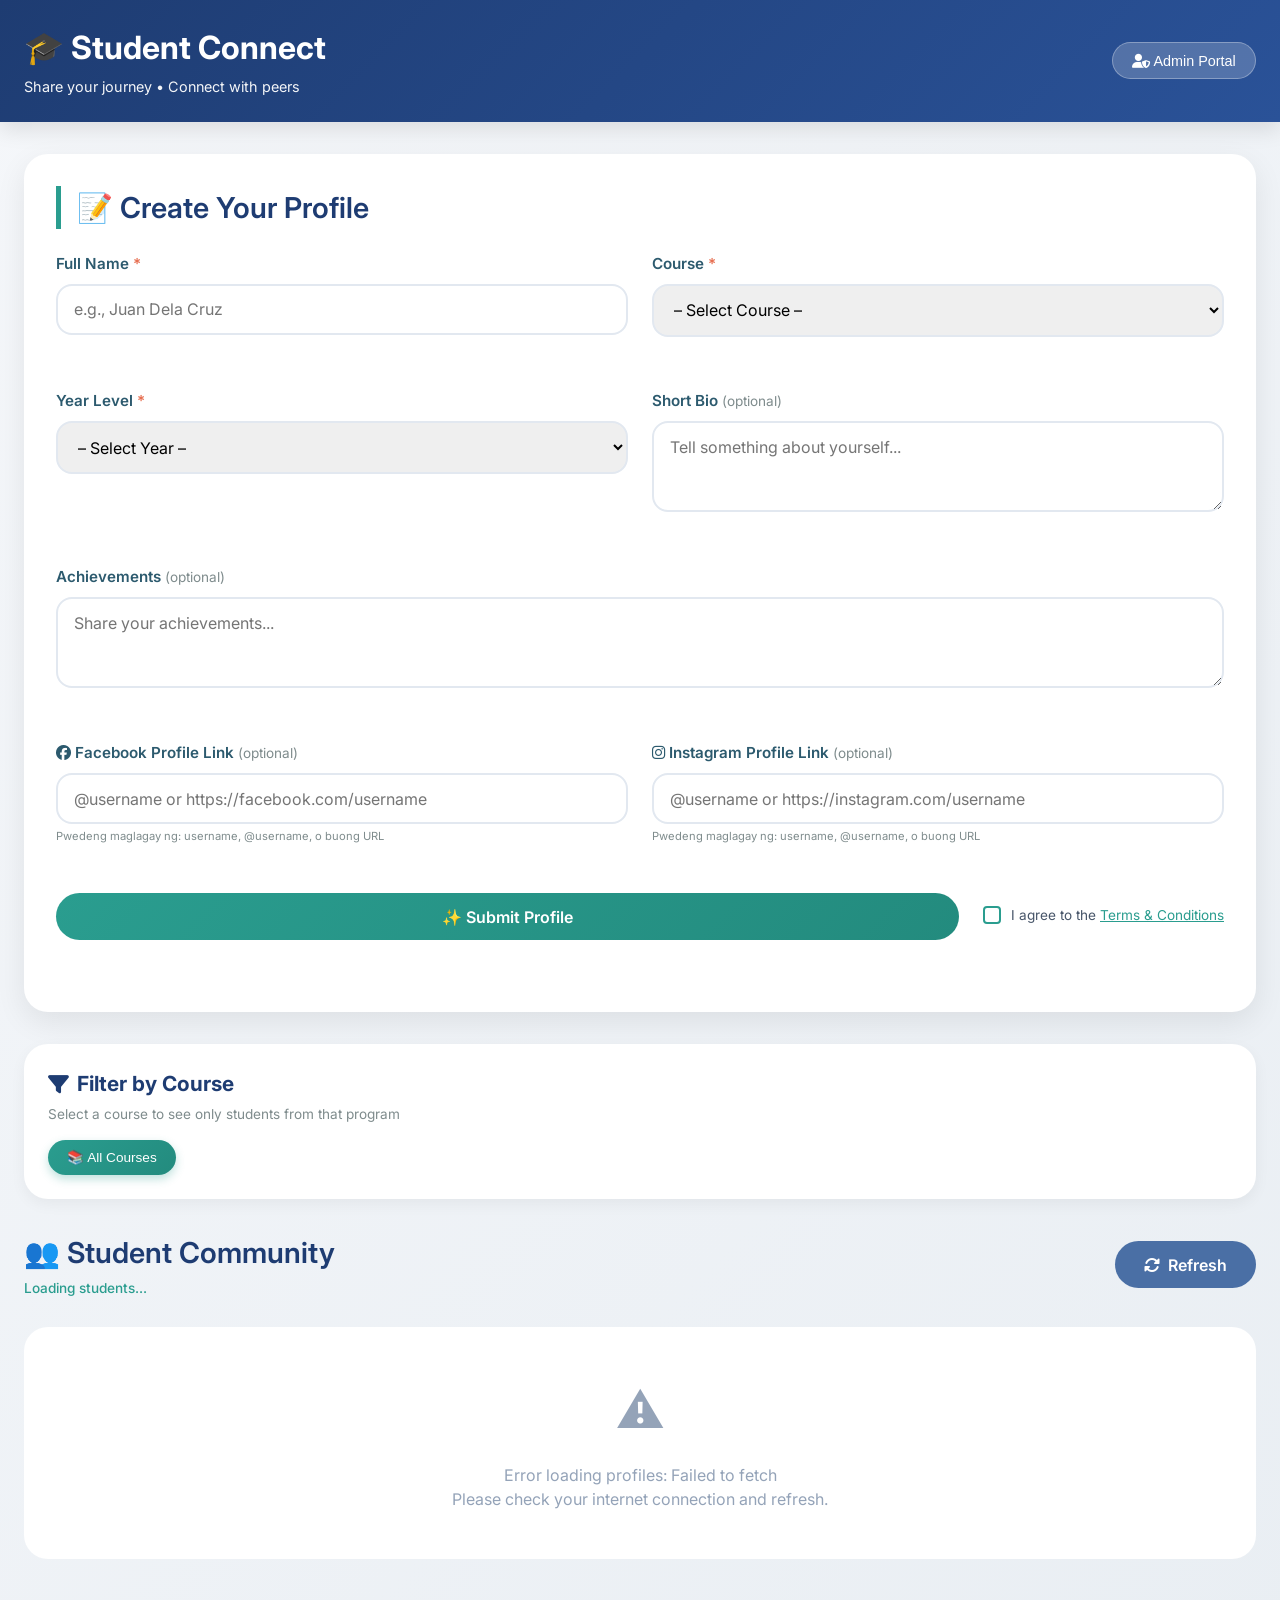
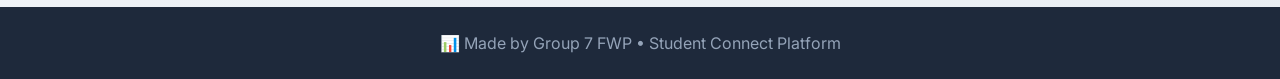
<file: index.html>
<!DOCTYPE html>
<html lang="en">
<head>
  <meta charset="UTF-8">
  <meta name="viewport" content="width=device-width, initial-scale=1.0, viewport-fit=cover">
  <title>Student Connect | Share Your Profile</title>
  <link rel="stylesheet" href="style.css">
  <link href="https://fonts.googleapis.com/css2?family=Inter:opsz,wght@14..32,300;400;500;600;700&display=swap" rel="stylesheet">
  <link rel="stylesheet" href="https://cdnjs.cloudflare.com/ajax/libs/font-awesome/6.4.0/css/all.min.css">
</head>
<body>
  <div class="app-container">
    <!-- Header -->
    <header class="header">
      <div class="container">
        <div class="header-content">
          <div>
            <h1>🎓 Student Connect</h1>
            <p>Share your journey • Connect with peers</p>
          </div>
          <button id="adminPanelBtn" class="btn-admin">
            <i class="fas fa-user-shield"></i> Admin Portal
          </button>
        </div>
      </div>
    </header>

    <main class="container">
      <!-- Student Submission Form -->
      <section class="form-section">
        <div class="card form-card">
          <h2>📝 Create Your Profile</h2>
          <form id="studentForm">
            <div class="form-row">
              <div class="form-group">
                <label for="fullName">Full Name <span class="required">*</span></label>
                <input type="text" id="fullName" name="fullName" placeholder="e.g., Juan Dela Cruz" required>
                <div class="error-msg" id="nameError"></div>
              </div>

              <div class="form-group">
                <label for="course">Course <span class="required">*</span></label>
                <select id="course" name="course" required>
                  <option value="" disabled selected>– Select Course –</option>
                  <option value="Computer Science">💻 Computer Science</option>
                  <option value="Information Technology">🖥️ Information Technology</option>
                  <option value="Engineering">🔧 Engineering</option>
                  <option value="Business Administration">📊 Business Administration</option>
                  <option value="Psychology">🧠 Psychology</option>
                  <option value="Tourism Management">✈️ Tourism Management</option>
                  <option value="Nursing">🏥 Nursing</option>
                  <option value="Architecture">🏛️ Architecture</option>
                  <option value="Communications">📡 Communications</option>
                </select>
                <div class="error-msg" id="courseError"></div>
              </div>
            </div>

            <div class="form-row">
              <div class="form-group">
                <label for="yearLevel">Year Level <span class="required">*</span></label>
                <select id="yearLevel" name="yearLevel" required>
                  <option value="" disabled selected>– Select Year –</option>
                  <option value="1st Year">1st Year</option>
                  <option value="2nd Year">2nd Year</option>
                  <option value="3rd Year">3rd Year</option>
                  <option value="4th Year">4th Year</option>
                </select>
                <div class="error-msg" id="yearError"></div>
              </div>

              <div class="form-group">
                <label for="bio">Short Bio <span class="optional">(optional)</span></label>
                <textarea id="bio" name="bio" rows="3" placeholder="Tell something about yourself..."></textarea>
              </div>
            </div>

            <div class="form-row">
              <div class="form-group">
                <label for="achievements">Achievements <span class="optional">(optional)</span></label>
                <textarea id="achievements" name="achievements" rows="3" placeholder="Share your achievements..."></textarea>
              </div>
            </div>

            <!-- Social Media Links -->
            <div class="form-row">
              <div class="form-group">
                <label for="facebook"><i class="fab fa-facebook"></i> Facebook Profile Link <span class="optional">(optional)</span></label>
                <input type="text" id="facebook" name="facebook" placeholder="@username or https://facebook.com/username">
                <div class="field-hint">Pwedeng maglagay ng: username, @username, o buong URL</div>
                <div id="facebookPreview" class="url-preview" style="display: none;"></div>
              </div>

              <div class="form-group">
                <label for="instagram"><i class="fab fa-instagram"></i> Instagram Profile Link <span class="optional">(optional)</span></label>
                <input type="text" id="instagram" name="instagram" placeholder="@username or https://instagram.com/username">
                <div class="field-hint">Pwedeng maglagay ng: username, @username, o buong URL</div>
                <div id="instagramPreview" class="url-preview" style="display: none;"></div>
              </div>
            </div>

            <!-- Submit Button with Terms Checkbox -->
            <div class="submit-container">
              <button type="submit" id="submitBtn" class="btn btn-primary">✨ Submit Profile</button>
              
              <div class="terms-wrapper">
                <label class="checkbox-label">
                  <input type="checkbox" id="acceptTermsCheckbox" required>
                  <span class="checkmark"></span>
                  <span class="terms-text">I agree to the <a href="#" id="showTermsLink" class="terms-link">Terms & Conditions</a></span>
                </label>
                <div class="error-msg" id="termsError"></div>
              </div>
            </div>

            <div id="formMessage" class="form-message"></div>
          </form>
        </div>
      </section>

      <!-- Course Filter Section -->
      <section class="filter-section">
        <div class="filter-header">
          <h2><i class="fas fa-filter"></i> Filter by Course</h2>
          <p class="filter-description">Select a course to see only students from that program</p>
        </div>
        <div class="course-filters" id="courseFilters">
          <button class="filter-btn active" data-course="all">📚 All Courses</button>
        </div>
      </section>

      <!-- Student Community Display -->
      <section class="profiles-section">
        <div class="section-header">
          <div>
            <h2>👥 Student Community</h2>
            <p id="filterResultText" class="filter-result">Loading students...</p>
          </div>
          <button id="refreshBtn" class="btn btn-secondary"><i class="fas fa-sync-alt"></i> Refresh</button>
        </div>

        <div id="loadingIndicator" class="loading-indicator hidden">
          <div class="spinner"></div>
          <p>Loading profiles...</p>
        </div>

        <div id="profilesContainer" class="profiles-grid">
          <div class="empty-state">
            <span>✨</span>
            <p>No student profiles yet. Be the first to submit!</p>
          </div>
        </div>
      </section>
    </main>

    <footer class="footer">
      <div class="container">
        <p>📊 Made by Group 7 FWP • Student Connect Platform</p>
      </div>
    </footer>
  </div>

  <!-- Student Details Modal -->
  <div id="studentModal" class="modal">
    <div class="modal-content">
      <div class="modal-header">
        <h2 id="modalName">Student Name</h2>
        <span class="close-modal">&times;</span>
      </div>
      <div class="modal-body">
        <div class="modal-badges">
          <span class="modal-badge-course" id="modalCourse">📚 Course</span>
          <span class="modal-badge-year" id="modalYear">🎓 Year</span>
        </div>
        <div class="modal-section">
          <h3>📝 Bio</h3>
          <p id="modalBio">No bio provided</p>
        </div>
        <div class="modal-section">
          <h3>🏆 Achievements</h3>
          <p id="modalAchievements">No achievements listed</p>
        </div>
        <div class="modal-section" id="modalSocialSection" style="display: none;">
          <h3><i class="fas fa-share-alt"></i> Connect with Me</h3>
          <div class="social-links" id="modalSocialLinks"></div>
        </div>
      </div>
    </div>
  </div>

  <!-- Terms and Conditions Modal -->
  <div id="termsModal" class="modal">
    <div class="modal-content">
      <div class="modal-header">
        <h3><i class="fas fa-file-contract"></i> Terms and Conditions</h3>
        <span class="close-modal" id="closeTermsModal">&times;</span>
      </div>
      <div class="modal-body terms-body">
        <div class="terms-scroll">
          <p><strong>1. Acceptance of Terms</strong><br>
          By accessing and using this website, users agree to comply with these Terms and Conditions. If you do not agree, please do not use this platform.</p>

          <p><strong>2. User Content</strong><br>
          Students are solely responsible for the accuracy, completeness, and appropriateness of the content they submit. Offensive, discriminatory, or illegal content is strictly prohibited and will be removed immediately by the administrators.</p>

          <p><strong>3. Privacy Policy</strong><br>
          Personal data provided by students will be handled responsibly and will only be used for the purpose of displaying student profiles within this platform. Avoid sharing sensitive information.</p>

          <p><strong>4. Intellectual Property</strong><br>
          Students retain ownership of their submitted content but grant the platform permission to display, store, and share their profiles within the Student Connect community.</p>

          <p><strong>5. Prohibited Activities</strong><br>
          No hacking, false info, harassment, or misuse of the platform.</p>

          <p><strong>6. Limitation of Liability</strong><br>
          The platform is not responsible for damages from usage. Users interact at their own risk.</p>

          <p><strong>7. Account Termination</strong><br>
          Administrators reserve the right to remove any student profile that violates these Terms.</p>

          <p><strong>8. Changes to Terms</strong><br>
          Terms may change anytime. Continued use means acceptance.</p>
        </div>
      </div>
      <div class="modal-footer">
        <button id="acceptTermsBtn" class="btn-primary">✓ I Accept the Terms and Conditions</button>
      </div>
    </div>
  </div>

  <script src="script.js"></script>
</body>
</html>
</file>
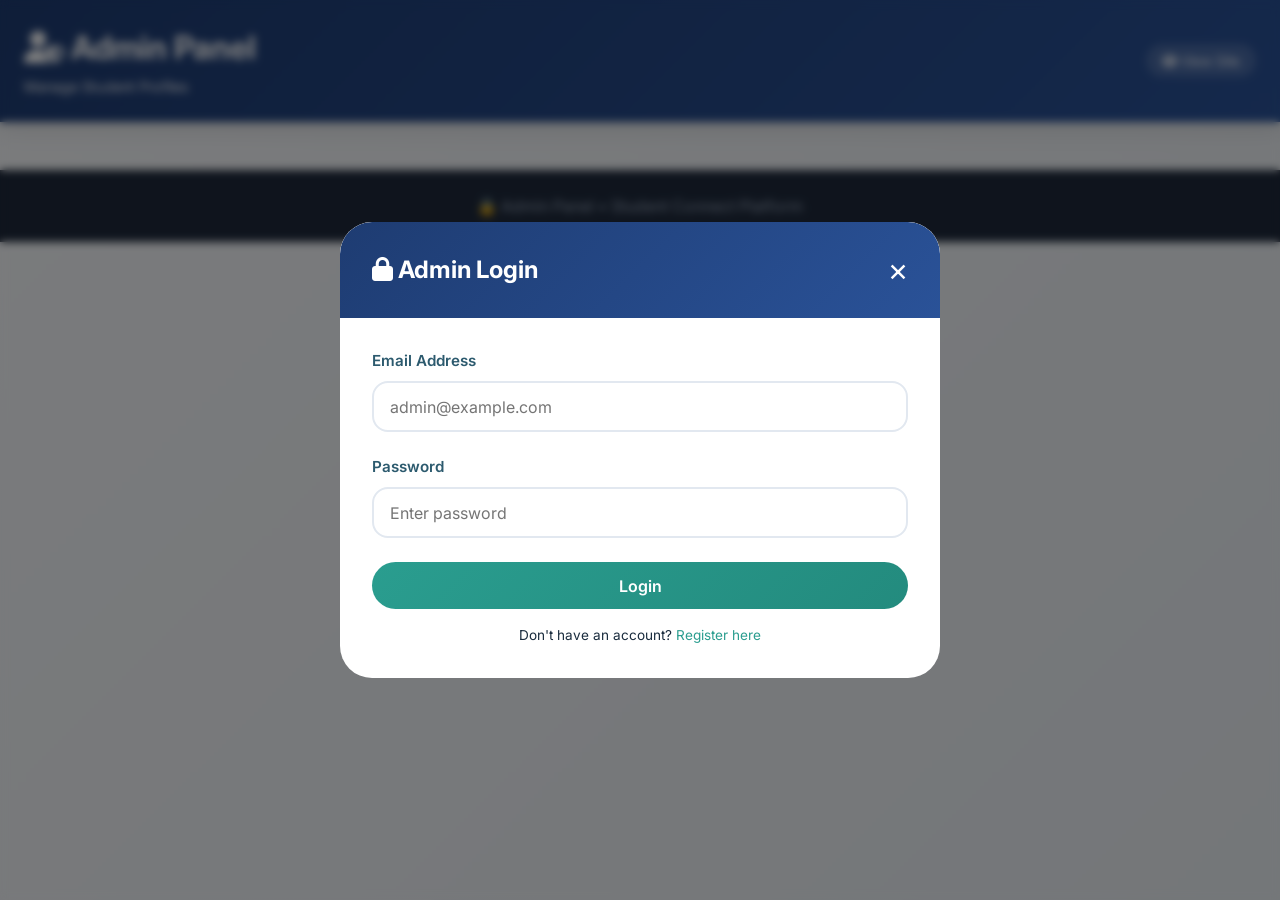
<file: admin.html>
<!DOCTYPE html>
<html lang="en">
<head>
  <meta charset="UTF-8">
  <meta name="viewport" content="width=device-width, initial-scale=1.0, viewport-fit=cover">
  <title>Admin Panel | Student Connect</title>
  <link rel="stylesheet" href="style.css">
  <link href="https://fonts.googleapis.com/css2?family=Inter:opsz,wght@14..32,300;400;500;600;700&display=swap" rel="stylesheet">
  <link rel="stylesheet" href="https://cdnjs.cloudflare.com/ajax/libs/font-awesome/6.4.0/css/all.min.css">
</head>
<body>
  <div class="app-container">
    <header class="header admin-header">
      <div class="container">
        <div class="header-content">
          <div>
            <h1><i class="fas fa-user-shield"></i> Admin Panel</h1>
            <p>Manage Student Profiles</p>
          </div>
          <div class="admin-header-actions" id="adminHeaderActions">
            <span id="adminNameDisplay" class="admin-name hidden">Admin</span>
            <button id="logoutBtn" class="btn-logout hidden"><i class="fas fa-sign-out-alt"></i> Logout</button>
            <a href="index.html" class="btn-view-site"><i class="fas fa-eye"></i> View Site</a>
          </div>
        </div>
      </div>
    </header>

    <main class="container">
      <!-- Admin Stats -->
      <div class="admin-stats" id="adminStats" style="display: none;">
        <div class="stat-card">
          <i class="fas fa-users"></i>
          <div>
            <h3 id="totalStudents">0</h3>
            <p>Total Students</p>
          </div>
        </div>
        <div class="stat-card">
          <i class="fas fa-graduation-cap"></i>
          <div>
            <h3 id="totalCourses">0</h3>
            <p>Different Courses</p>
          </div>
        </div>
        <div class="stat-card">
          <i class="fas fa-check-circle"></i>
          <div>
            <h3 id="termsAcceptedCount">0</h3>
            <p>Accepted Terms</p>
          </div>
        </div>
      </div>

      <!-- Search and Filter for Admin -->
      <div class="admin-controls" id="adminControls" style="display: none;">
        <div class="search-box">
          <i class="fas fa-search"></i>
          <input type="text" id="searchInput" placeholder="Search by name or course...">
        </div>
        <div class="filter-group">
          <select id="courseFilter">
            <option value="all">All Courses</option>
          </select>
          <select id="termsFilter">
            <option value="all">All Students</option>
            <option value="accepted">Accepted Terms</option>
            <option value="not_accepted">Not Accepted Terms</option>
          </select>
          <button id="refreshAdminBtn" class="btn-secondary"><i class="fas fa-sync-alt"></i> Refresh</button>
        </div>
      </div>

      <!-- Student Management Table -->
      <div class="admin-table-container" id="adminTableContainer" style="display: none;">
        <div class="table-header">
          <h2><i class="fas fa-list"></i> Student Profiles Management</h2>
          <p class="table-info">Click on any row to view full details | Click delete to remove a student</p>
        </div>
        
        <div id="adminLoadingIndicator" class="loading-indicator hidden">
          <div class="spinner"></div>
          <p>Loading profiles...</p>
        </div>

        <div id="studentsTableContainer">
          <table class="admin-table" id="studentsTable">
            <thead>
              <tr>
                <th>#</th>
                <th>Name</th>
                <th>Course</th>
                <th>Year</th>
                <th>Bio Preview</th>
                <th>Terms Accepted</th>
                <th>Date Accepted</th>
                <th>Actions</th>
              </tr>
            </thead>
            <tbody id="studentsTableBody">
              <tr>
                <td colspan="8" class="empty-table">No students found</td>
              </tr>
            </tbody>
          </table>
        </div>
      </div>
    </main>

    <footer class="footer">
      <div class="container">
        <p>🔒 Admin Panel • Student Connect Platform</p>
      </div>
    </footer>
  </div>

  <!-- Login/Register Modal -->
  <div id="authModal" class="modal">
    <div class="modal-content modal-small">
      <div class="modal-header">
        <h2 id="authModalTitle"><i class="fas fa-lock"></i> Admin Login</h2>
        <span class="close-modal">&times;</span>
      </div>
      <div class="modal-body">
        <div id="loginForm">
          <div class="form-group">
            <label for="adminEmail">Email Address</label>
            <input type="email" id="adminEmail" placeholder="admin@example.com">
          </div>
          <div class="form-group">
            <label for="adminPassword">Password</label>
            <input type="password" id="adminPassword" placeholder="Enter password">
          </div>
          <button id="loginSubmitBtn" class="btn btn-primary">Login</button>
          <p class="auth-switch">Don't have an account? <a href="#" id="showRegisterBtn">Register here</a></p>
        </div>
        
        <div id="registerForm" style="display: none;">
          <div class="form-group">
            <label for="regFullName">Full Name</label>
            <input type="text" id="regFullName" placeholder="Enter your full name">
          </div>
          <div class="form-group">
            <label for="regEmail">Email Address</label>
            <input type="email" id="regEmail" placeholder="admin@example.com">
          </div>
          <div class="form-group">
            <label for="regPassword">Password</label>
            <input type="password" id="regPassword" placeholder="Create a password">
          </div>
          <div class="form-group">
            <label for="regConfirmPassword">Confirm Password</label>
            <input type="password" id="regConfirmPassword" placeholder="Confirm password">
          </div>
          <button id="registerSubmitBtn" class="btn btn-primary">Register</button>
          <p class="auth-switch">Already have an account? <a href="#" id="showLoginBtn">Login here</a></p>
        </div>
      </div>
    </div>
  </div>

  <!-- Delete Confirmation Modal -->
  <div id="deleteModal" class="modal">
    <div class="modal-content modal-small">
      <div class="modal-header">
        <h2><i class="fas fa-trash-alt"></i> Confirm Delete</h2>
        <span class="close-modal">&times;</span>
      </div>
      <div class="modal-body">
        <p>Are you sure you want to delete <strong id="deleteStudentName"></strong>'s profile?</p>
        <p class="warning-text">This action cannot be undone!</p>
        <div class="modal-buttons">
          <button id="confirmDeleteBtn" class="btn-danger">Yes, Delete</button>
          <button id="cancelDeleteBtn" class="btn-secondary">Cancel</button>
        </div>
      </div>
    </div>
  </div>

  <!-- Student Details Modal for Admin -->
  <div id="adminStudentModal" class="modal">
    <div class="modal-content">
      <div class="modal-header">
        <h2 id="adminModalName">Student Name</h2>
        <span class="close-modal">&times;</span>
      </div>
      <div class="modal-body">
        <div class="modal-badges">
          <span class="modal-badge-course" id="adminModalCourse">📚 Course</span>
          <span class="modal-badge-year" id="adminModalYear">🎓 Year</span>
        </div>
        <div class="modal-section">
          <h3>📝 Bio</h3>
          <p id="adminModalBio">No bio provided</p>
        </div>
        <div class="modal-section">
          <h3>🏆 Achievements</h3>
          <p id="adminModalAchievements">No achievements listed</p>
        </div>
        <div class="modal-section">
          <h3>📋 Terms & Conditions</h3>
          <p id="adminModalTerms">Status: Not Accepted</p>
        </div>
        <div class="modal-actions">
          <button id="modalDeleteBtn" class="btn-danger"><i class="fas fa-trash"></i> Delete Profile</button>
        </div>
      </div>
    </div>
  </div>

  <script src="admin.js"></script>
</body>
</html>
</file>
<file: style.css>
/* ============================================
   COMPLETE STYLES FOR STUDENT CONNECT
   ============================================ */
* {
  margin: 0;
  padding: 0;
  box-sizing: border-box;
}

body {
  font-family: 'Inter', system-ui, -apple-system, 'Segoe UI', Roboto, sans-serif;
  background: linear-gradient(135deg, #f5f7fa 0%, #e9eef3 100%);
  color: #1a2c3e;
  line-height: 1.5;
  min-height: 100vh;
}

.container {
  max-width: 1280px;
  margin: 0 auto;
  padding: 0 1.5rem;
}

/* ============================================
   HEADER STYLES
   ============================================ */
.header {
  background: linear-gradient(135deg, #1e3c72 0%, #2a5298 100%);
  color: white;
  padding: 1.5rem 0;
  box-shadow: 0 8px 20px rgba(0, 0, 0, 0.1);
}

.header-content {
  display: flex;
  justify-content: space-between;
  align-items: center;
  flex-wrap: wrap;
  gap: 1rem;
}

.header h1 {
  font-size: 2rem;
  font-weight: 700;
  margin-bottom: 0.25rem;
}

.header p {
  font-size: 0.9rem;
  opacity: 0.95;
}

.btn-admin {
  background: rgba(255, 255, 255, 0.2);
  border: 1px solid rgba(255, 255, 255, 0.3);
  color: white;
  padding: 0.6rem 1.2rem;
  border-radius: 30px;
  cursor: pointer;
  font-size: 0.9rem;
  transition: all 0.2s ease;
}

.btn-admin:hover {
  background: rgba(255, 255, 255, 0.3);
  transform: translateY(-2px);
}

/* Admin Header */
.admin-header {
  background: linear-gradient(135deg, #1e3c72 0%, #2a5298 100%);
}

.admin-header-actions {
  display: flex;
  gap: 1rem;
  align-items: center;
}

.admin-name {
  background: rgba(255, 255, 255, 0.2);
  padding: 0.4rem 1rem;
  border-radius: 30px;
  font-weight: 500;
}

.btn-logout, .btn-view-site {
  background: rgba(255, 255, 255, 0.15);
  border: none;
  color: white;
  padding: 0.4rem 1rem;
  border-radius: 30px;
  cursor: pointer;
  font-size: 0.85rem;
  text-decoration: none;
  transition: all 0.2s ease;
}

.btn-logout:hover, .btn-view-site:hover {
  background: rgba(255, 255, 255, 0.3);
}

.hidden {
  display: none !important;
}

/* ============================================
   FILTER SECTION
   ============================================ */
.filter-section {
  background: white;
  border-radius: 24px;
  padding: 1.5rem;
  margin: 2rem 0 1.5rem;
  box-shadow: 0 5px 15px rgba(0, 0, 0, 0.05);
}

.filter-header {
  margin-bottom: 1rem;
}

.filter-header h2 {
  font-size: 1.3rem;
  color: #1e3c72;
  display: flex;
  align-items: center;
  gap: 0.5rem;
  margin-bottom: 0.25rem;
}

.filter-description {
  font-size: 0.85rem;
  color: #7f8c8d;
}

.course-filters {
  display: flex;
  flex-wrap: wrap;
  gap: 0.6rem;
  margin-top: 1rem;
}

.filter-btn {
  background: #e2e8f0;
  border: none;
  padding: 0.6rem 1.2rem;
  border-radius: 40px;
  cursor: pointer;
  font-size: 0.85rem;
  font-weight: 500;
  transition: all 0.2s ease;
  color: #334155;
}

.filter-btn:hover {
  background: #cbd5e1;
  transform: translateY(-2px);
}

.filter-btn.active {
  background: linear-gradient(135deg, #2a9d8f 0%, #238b7e 100%);
  color: white;
  box-shadow: 0 4px 10px rgba(42, 157, 143, 0.3);
}

.filter-result {
  font-size: 0.85rem;
  color: #2a9d8f;
  margin-top: 0.25rem;
  font-weight: 500;
}

/* ============================================
   FORM ROW LAYOUT
   ============================================ */
.form-row {
  display: grid;
  grid-template-columns: 1fr 1fr;
  gap: 1.5rem;
  margin-bottom: 1.5rem;
}

.form-row .form-group:last-child:only-child {
  grid-column: span 2;
}

.submit-container {
  display: flex;
  align-items: center;
  justify-content: space-between;
  gap: 1.5rem;
  margin-top: 0.5rem;
  flex-wrap: wrap;
}

.submit-container .btn-primary {
  flex: 1;
  margin: 0;
}

.terms-wrapper {
  display: flex;
  flex-direction: column;
  align-items: flex-start;
}

/* ============================================
   FORM STYLES
   ============================================ */
.form-section {
  margin: 2rem 0 0;
}

.card {
  background: white;
  border-radius: 24px;
  box-shadow: 0 10px 30px rgba(0, 0, 0, 0.08);
  overflow: hidden;
}

.form-card {
  padding: 2rem;
}

.form-card h2 {
  font-size: 1.8rem;
  font-weight: 600;
  color: #1e3c72;
  margin-bottom: 1.5rem;
  border-left: 5px solid #2a9d8f;
  padding-left: 1rem;
}

.form-group {
  margin-bottom: 1.5rem;
}

.form-group label {
  display: block;
  font-weight: 600;
  margin-bottom: 0.5rem;
  color: #2c5a6e;
  font-size: 0.95rem;
}

.required {
  color: #e76f51;
}

.optional {
  color: #7f8c8d;
  font-weight: normal;
  font-size: 0.85rem;
}

.form-group input,
.form-group select,
.form-group textarea {
  width: 100%;
  padding: 0.85rem 1rem;
  border: 2px solid #e2e8f0;
  border-radius: 16px;
  font-size: 1rem;
  font-family: inherit;
  transition: all 0.2s ease;
}

.form-group input:focus,
.form-group select:focus,
.form-group textarea:focus {
  outline: none;
  border-color: #2a9d8f;
  box-shadow: 0 0 0 3px rgba(42, 157, 143, 0.1);
}

.error-msg {
  font-size: 0.75rem;
  color: #e76f51;
  margin-top: 0.35rem;
  display: block;
}

.btn {
  padding: 0.85rem 1.8rem;
  font-size: 1rem;
  font-weight: 600;
  border: none;
  border-radius: 40px;
  cursor: pointer;
  transition: all 0.2s ease;
  font-family: inherit;
  display: inline-flex;
  align-items: center;
  justify-content: center;
  gap: 0.5rem;
}

.btn-primary {
  background: linear-gradient(135deg, #2a9d8f 0%, #238b7e 100%);
  color: white;
  width: 100%;
}

.btn-primary:hover {
  transform: translateY(-2px);
  box-shadow: 0 8px 18px rgba(42, 157, 143, 0.3);
}

.btn-secondary {
  background: #4a6fa5;
  color: white;
}

.btn-secondary:hover {
  background: #3d5a8c;
  transform: translateY(-2px);
}

.btn-danger {
  background: linear-gradient(135deg, #e76f51 0%, #e25822 100%);
  color: white;
}

.btn-danger:hover {
  transform: scale(1.02);
  box-shadow: 0 4px 12px rgba(231, 111, 81, 0.3);
}

.form-message {
  margin-top: 1rem;
  padding: 0.75rem;
  border-radius: 16px;
  text-align: center;
  font-weight: 500;
}

.form-message.success {
  background: #d9f0ec;
  color: #1e6f5c;
}

.form-message.error {
  background: #ffe8e0;
  color: #c4451b;
}

/* ============================================
   PROFILES SECTION
   ============================================ */
.profiles-section {
  margin: 2rem 0 3rem;
}

.section-header {
  display: flex;
  justify-content: space-between;
  align-items: center;
  flex-wrap: wrap;
  margin-bottom: 1.8rem;
  gap: 1rem;
}

.section-header h2 {
  font-size: 1.8rem;
  font-weight: 600;
  color: #1e3c72;
}

.loading-indicator {
  text-align: center;
  padding: 3rem;
  background: white;
  border-radius: 24px;
  margin: 1rem 0;
}

.spinner {
  width: 50px;
  height: 50px;
  border: 4px solid #e2e8f0;
  border-top-color: #2a9d8f;
  border-radius: 50%;
  animation: spin 0.8s linear infinite;
  margin: 0 auto 1rem;
}

@keyframes spin {
  to { transform: rotate(360deg); }
}

.profiles-grid {
  display: grid;
  grid-template-columns: repeat(auto-fill, minmax(350px, 1fr));
  gap: 1.8rem;
}

/* Student Card */
.student-card {
  background: white;
  border-radius: 24px;
  padding: 1.5rem;
  transition: all 0.3s ease;
  box-shadow: 0 5px 15px rgba(0, 0, 0, 0.08);
  border: 1px solid rgba(42, 157, 143, 0.15);
  animation: fadeInUp 0.4s ease-out;
  cursor: pointer;
}

@keyframes fadeInUp {
  from {
    opacity: 0;
    transform: translateY(20px);
  }
  to {
    opacity: 1;
    transform: translateY(0);
  }
}

.student-card:hover {
  transform: translateY(-6px);
  box-shadow: 0 15px 30px rgba(0, 0, 0, 0.15);
  border-color: #2a9d8f;
}

.card-name {
  font-size: 1.5rem;
  font-weight: 700;
  color: #1e3c72;
  margin-bottom: 0.5rem;
}

.card-badges {
  display: flex;
  flex-wrap: wrap;
  gap: 0.5rem;
  margin-bottom: 1rem;
}

.badge-course {
  background: linear-gradient(135deg, #e0f2fe 0%, #bae6fd 100%);
  color: #0369a1;
  padding: 0.25rem 0.75rem;
  border-radius: 20px;
  font-size: 0.8rem;
  font-weight: 600;
}

.badge-year {
  background: linear-gradient(135deg, #fef3c7 0%, #fde68a 100%);
  color: #92400e;
  padding: 0.25rem 0.75rem;
  border-radius: 20px;
  font-size: 0.8rem;
  font-weight: 600;
}

.card-bio {
  border-top: 1px solid #e2e8f0;
  padding-top: 0.8rem;
  margin-top: 0.5rem;
  color: #475569;
  font-size: 0.9rem;
  line-height: 1.5;
}

.view-details-btn {
  margin-top: 1rem;
  width: 100%;
  background: linear-gradient(135deg, #2a9d8f 0%, #238b7e 100%);
  color: white;
  border: none;
  padding: 0.5rem;
  border-radius: 20px;
  font-size: 0.85rem;
  cursor: pointer;
  transition: all 0.2s ease;
}

.view-details-btn:hover {
  transform: scale(1.02);
  background: #238b7e;
}

/* ============================================
   SOCIAL MEDIA STYLES
   ============================================ */
.card-social {
  display: flex;
  gap: 0.8rem;
  margin: 0.8rem 0 0.5rem;
  justify-content: center;
}

.social-icon {
  display: inline-flex;
  align-items: center;
  justify-content: center;
  width: 32px;
  height: 32px;
  border-radius: 50%;
  background: #f0f2f5;
  color: #4a6fa5;
  transition: all 0.2s ease;
  text-decoration: none;
  font-size: 1.1rem;
}

.social-icon:hover {
  transform: translateY(-2px);
}

.social-icon .fa-facebook:hover {
  color: #1877f2;
}

.social-icon .fa-instagram:hover {
  color: #e4405f;
}

.social-links {
  display: flex;
  flex-wrap: wrap;
  gap: 1rem;
  margin-top: 0.5rem;
}

.social-link {
  display: inline-flex;
  align-items: center;
  gap: 0.5rem;
  padding: 0.5rem 1rem;
  background: #f0f2f5;
  border-radius: 30px;
  text-decoration: none;
  color: #1e3c72;
  font-size: 0.9rem;
  transition: all 0.2s ease;
}

.social-link:hover {
  transform: translateY(-2px);
}

.social-link .fa-facebook {
  color: #1877f2;
  font-size: 1.1rem;
}

.social-link .fa-instagram {
  color: #e4405f;
  font-size: 1.1rem;
}

/* Field hint and preview */
.field-hint {
  font-size: 0.7rem;
  color: #7f8c8d;
  margin-top: 0.25rem;
}

.url-preview {
  font-size: 0.7rem;
  color: #2a9d8f;
  margin-top: 0.25rem;
  padding: 0.2rem 0.5rem;
  background: #e8f5e9;
  border-radius: 4px;
  display: inline-block;
}

/* ============================================
   TERMS AND CONDITIONS STYLES
   ============================================ */
.checkbox-label {
  display: flex;
  align-items: center;
  gap: 0.6rem;
  cursor: pointer;
  font-weight: normal;
  font-size: 0.85rem;
  user-select: none;
}

.checkbox-label input {
  position: absolute;
  opacity: 0;
  cursor: pointer;
  height: 0;
  width: 0;
}

.checkmark {
  position: relative;
  display: inline-block;
  width: 18px;
  height: 18px;
  background-color: #fff;
  border: 2px solid #2a9d8f;
  border-radius: 4px;
  transition: all 0.2s ease;
  flex-shrink: 0;
}

.checkbox-label:hover input ~ .checkmark {
  background-color: #e8f5e9;
}

.checkbox-label input:checked ~ .checkmark {
  background-color: #2a9d8f;
  border-color: #2a9d8f;
}

.checkmark:after {
  content: "";
  position: absolute;
  display: none;
}

.checkbox-label input:checked ~ .checkmark:after {
  display: block;
}

.checkbox-label .checkmark:after {
  left: 5px;
  top: 1px;
  width: 5px;
  height: 9px;
  border: solid white;
  border-width: 0 2px 2px 0;
  transform: rotate(45deg);
}

.terms-text {
  color: #475569;
  font-size: 0.85rem;
}

.terms-link {
  color: #2a9d8f;
  text-decoration: underline;
  cursor: pointer;
}

.terms-link:hover {
  color: #238b7e;
}

#termsError {
  margin-top: 0.25rem;
  font-size: 0.7rem;
}

/* Terms Modal */
#termsModal .modal-content {
  max-width: 650px;
}

.terms-body {
  padding: 1.5rem;
}

.terms-scroll {
  max-height: 500px;
  overflow-y: auto;
  padding-right: 0.5rem;
}

.terms-scroll p {
  margin-bottom: 1rem;
  line-height: 1.6;
  font-size: 0.9rem;
}

.terms-scroll strong {
  color: #1e3c72;
}

.modal-footer {
  padding: 1rem 1.5rem 1.5rem;
  display: flex;
  justify-content: center;
  border-top: 1px solid #e2e8f0;
}

.modal-footer .btn-primary {
  width: auto;
  min-width: 250px;
}

.terms-scroll::-webkit-scrollbar {
  width: 6px;
}

.terms-scroll::-webkit-scrollbar-track {
  background: #e2e8f0;
  border-radius: 10px;
}

.terms-scroll::-webkit-scrollbar-thumb {
  background: #2a9d8f;
  border-radius: 10px;
}

/* ============================================
   ADMIN TABLE STYLES
   ============================================ */
.admin-stats {
  display: grid;
  grid-template-columns: repeat(auto-fit, minmax(200px, 1fr));
  gap: 1.5rem;
  margin: 2rem 0;
}

.stat-card {
  background: white;
  border-radius: 20px;
  padding: 1.5rem;
  display: flex;
  align-items: center;
  gap: 1rem;
  box-shadow: 0 5px 15px rgba(0, 0, 0, 0.08);
}

.stat-card i {
  font-size: 2.5rem;
  color: #2a9d8f;
}

.stat-card h3 {
  font-size: 2rem;
  font-weight: 700;
  color: #1e3c72;
}

.stat-card p {
  color: #7f8c8d;
  font-size: 0.85rem;
}

.admin-controls {
  background: white;
  border-radius: 20px;
  padding: 1.5rem;
  margin-bottom: 2rem;
  display: flex;
  gap: 1rem;
  flex-wrap: wrap;
}

.search-box {
  flex: 1;
  display: flex;
  align-items: center;
  background: #f1f5f9;
  border-radius: 40px;
  padding: 0.5rem 1rem;
  gap: 0.5rem;
}

.search-box i {
  color: #94a3b8;
}

.search-box input {
  flex: 1;
  border: none;
  background: none;
  padding: 0.5rem;
  font-size: 0.95rem;
  outline: none;
}

.filter-group {
  display: flex;
  gap: 0.5rem;
  flex-wrap: wrap;
}

.filter-group select {
  padding: 0.5rem 1rem;
  border: 2px solid #e2e8f0;
  border-radius: 40px;
  font-size: 0.9rem;
  background: white;
  cursor: pointer;
}

.admin-table-container {
  background: white;
  border-radius: 24px;
  overflow-x: auto;
  box-shadow: 0 5px 15px rgba(0, 0, 0, 0.08);
  margin-bottom: 2rem;
}

.table-header {
  padding: 1.5rem;
  border-bottom: 2px solid #e2e8f0;
}

.table-header h2 {
  font-size: 1.3rem;
  color: #1e3c72;
  margin-bottom: 0.25rem;
}

.table-info {
  font-size: 0.85rem;
  color: #7f8c8d;
}

.admin-table {
  width: 100%;
  border-collapse: collapse;
  min-width: 700px;
}

.admin-table th {
  background: #f8fafc;
  padding: 1rem;
  text-align: left;
  font-weight: 600;
  color: #1e3c72;
  border-bottom: 2px solid #e2e8f0;
}

.admin-table td {
  padding: 1rem;
  border-bottom: 1px solid #e2e8f0;
  cursor: pointer;
}

.admin-table tr:hover td {
  background: #f8fafc;
}

.delete-btn {
  background: #e76f51;
  color: white;
  border: none;
  padding: 0.4rem 0.8rem;
  border-radius: 20px;
  cursor: pointer;
  font-size: 0.8rem;
  transition: all 0.2s ease;
}

.delete-btn:hover {
  background: #e25822;
  transform: scale(1.05);
}

.terms-status {
  font-weight: 600;
  text-align: center;
}

.terms-status.accepted {
  color: #2a9d8f;
}

.terms-status.not-accepted {
  color: #e76f51;
}

.empty-table {
  text-align: center;
  padding: 3rem;
  color: #94a3b8;
}

/* ============================================
   MODAL STYLES
   ============================================ */
.modal {
  display: none;
  position: fixed;
  z-index: 1000;
  left: 0;
  top: 0;
  width: 100%;
  height: 100%;
  background-color: rgba(0, 0, 0, 0.5);
  backdrop-filter: blur(4px);
  animation: fadeIn 0.3s ease;
}

.modal.show {
  display: flex;
  align-items: center;
  justify-content: center;
}

.modal-small {
  max-width: 450px;
}

@keyframes fadeIn {
  from { opacity: 0; }
  to { opacity: 1; }
}

.modal-content {
  background: white;
  border-radius: 32px;
  max-width: 600px;
  width: 90%;
  max-height: 85vh;
  overflow-y: auto;
  animation: slideUp 0.3s ease;
}

@keyframes slideUp {
  from {
    transform: translateY(50px);
    opacity: 0;
  }
  to {
    transform: translateY(0);
    opacity: 1;
  }
}

.modal-header {
  display: flex;
  justify-content: space-between;
  align-items: center;
  padding: 1.5rem 2rem;
  background: linear-gradient(135deg, #1e3c72 0%, #2a5298 100%);
  color: white;
  border-radius: 32px 32px 0 0;
}

.modal-header h2, .modal-header h3 {
  font-size: 1.5rem;
  margin: 0;
}

.close-modal {
  font-size: 2rem;
  cursor: pointer;
  transition: all 0.2s ease;
}

.close-modal:hover {
  transform: scale(1.1);
  color: #e76f51;
}

.modal-body {
  padding: 2rem;
}

.modal-badges {
  display: flex;
  flex-wrap: wrap;
  gap: 0.8rem;
  margin-bottom: 1.5rem;
  padding-bottom: 1rem;
  border-bottom: 2px solid #e2e8f0;
}

.modal-badge-course,
.modal-badge-year {
  padding: 0.5rem 1rem;
  border-radius: 30px;
  font-size: 0.9rem;
  font-weight: 600;
}

.modal-badge-course {
  background: linear-gradient(135deg, #e0f2fe 0%, #bae6fd 100%);
  color: #0369a1;
}

.modal-badge-year {
  background: linear-gradient(135deg, #fef3c7 0%, #fde68a 100%);
  color: #92400e;
}

.modal-section {
  margin-bottom: 1.5rem;
}

.modal-section h3 {
  font-size: 1.1rem;
  color: #1e3c72;
  margin-bottom: 0.5rem;
}

.modal-section p {
  color: #475569;
  line-height: 1.6;
  white-space: pre-wrap;
}

.modal-actions, .modal-buttons {
  margin-top: 1.5rem;
  padding-top: 1rem;
  border-top: 2px solid #e2e8f0;
  display: flex;
  gap: 1rem;
  justify-content: center;
}

.warning-text {
  color: #e76f51;
  font-size: 0.85rem;
  text-align: center;
  margin-top: 0.5rem;
}

.auth-switch {
  text-align: center;
  margin-top: 1rem;
  font-size: 0.85rem;
}

.auth-switch a {
  color: #2a9d8f;
  text-decoration: none;
}

.auth-switch a:hover {
  text-decoration: underline;
}

.empty-state {
  grid-column: 1 / -1;
  text-align: center;
  padding: 3rem;
  background: white;
  border-radius: 24px;
  color: #94a3b8;
}

.empty-state span {
  font-size: 3rem;
  display: block;
  margin-bottom: 1rem;
}

/* Footer */
.footer {
  background: #1e293b;
  color: #94a3b8;
  text-align: center;
  padding: 1.5rem 0;
  margin-top: 3rem;
}

/* ============================================
   RESPONSIVE
   ============================================ */
@media (max-width: 768px) {
  .container {
    padding: 0 1rem;
  }
  
  .header h1 {
    font-size: 1.5rem;
  }
  
  .header-content {
    flex-direction: column;
    text-align: center;
  }
  
  .profiles-grid {
    grid-template-columns: 1fr;
  }
  
  .filter-btn {
    padding: 0.4rem 0.8rem;
    font-size: 0.75rem;
  }
  
  .course-filters {
    gap: 0.4rem;
  }
  
  .admin-stats {
    grid-template-columns: 1fr;
  }
  
  .admin-controls {
    flex-direction: column;
  }
  
  .modal-header h2, .modal-header h3 {
    font-size: 1.2rem;
  }
  
  .modal-body {
    padding: 1.2rem;
  }

  .form-row {
    grid-template-columns: 1fr;
    gap: 1rem;
  }
  
  .form-row .form-group:last-child:only-child {
    grid-column: span 1;
  }
  
  .submit-container {
    flex-direction: column;
    align-items: stretch;
  }
  
  .terms-wrapper {
    align-items: center;
    margin-top: 0.5rem;
  }
  
  .checkbox-label {
    white-space: normal;
    justify-content: center;
  }
  
  .terms-text {
    white-space: normal;
  }

  .terms-scroll {
    max-height: 400px;
  }
  
  .modal-footer .btn-primary {
    min-width: 200px;
    font-size: 0.85rem;
  }
  
  .filter-group {
    flex-direction: column;
  }
}

@media (max-width: 480px) {
  .terms-text {
    font-size: 0.75rem;
  }
}
</file>
